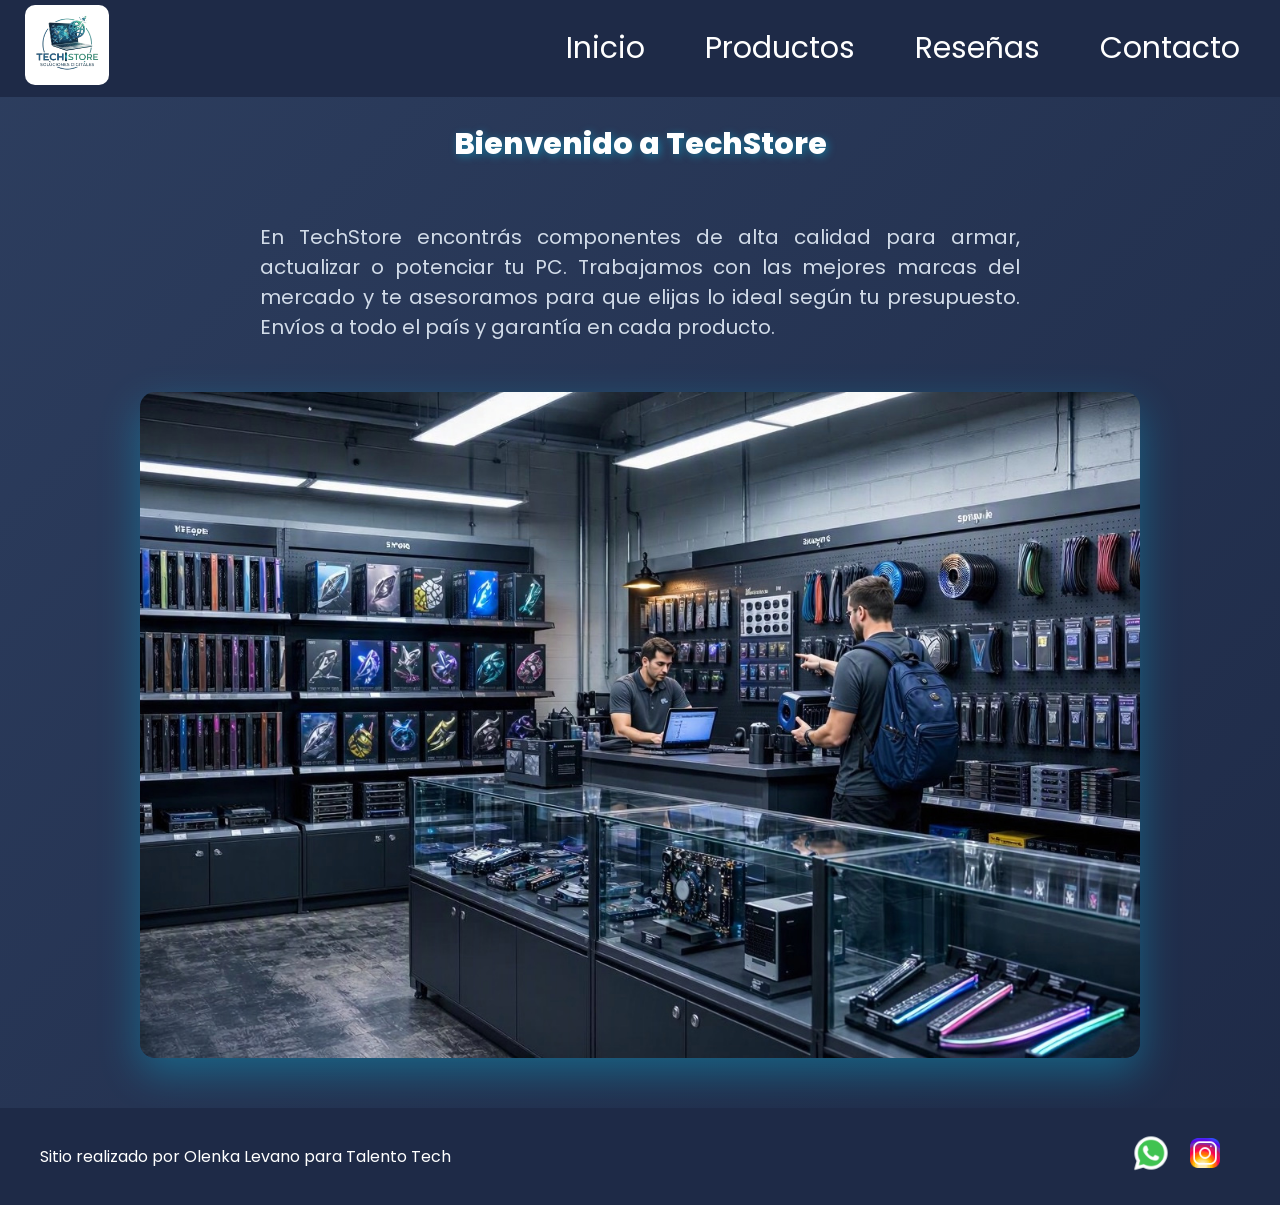
<file: index.html>
<!DOCTYPE html>
<html lang="es">

<head>
    <meta charset="UTF-8">
    <meta name="viewport" content="width=device-width, initial-scale=1.0">
    <link
        href="https://fonts.googleapis.com/css2?family=Poppins:ital,wght@0,100;0,400;0,600;0,700;0,800;1,100;1,400;1,600;1,700&display=swap"
        rel="stylesheet" />
    <link rel="stylesheet" href="./css/styles.css">
    <title>Inicio | TechStore - Componentes de PC</title>
</head>

<body>
    <header>
        <div class="div-logo">
            <a class="logo" href="./index.html">
                <img src="./img/logo.png" alt="Logo TechStore" />
            </a>
        </div>

        <nav class="header-nav">
            <ul>
                <li><a href="./index.html">Inicio</a></li>
                <li><a href="./pages/productos.html">Productos</a></li>
                <li><a href="./pages/resenas.html">Reseñas</a></li>
                <li><a href="./pages/contacto.html">Contacto</a></li>
            </ul>
        </nav>
    </header>

    <main>
        <section class="inicio">
            <h1>Bienvenido a TechStore</h1>
            <p class="parrafo">
                En TechStore encontrás componentes de alta calidad para armar,
                actualizar o potenciar tu PC. Trabajamos con las mejores marcas
                del mercado y te asesoramos para que elijas lo ideal según tu
                presupuesto. Envíos a todo el país y garantía en cada producto.
            </p>
            <img src="./img/banner.jpg" alt="Banner TechStore - Componentes de PC" class="hero-imagen" />
        </section>
    </main>

    <footer>
        <p>Sitio realizado por Olenka Levano para Talento Tech</p>
        <nav>
            <ul class="footer-list">
                <li>
                    <img src="./img/whatsapp.png" alt="logo whatsapp" />
                    <img src="./img/instagram.png" alt="logo instagram" />
                </li>
            </ul>
        </nav>
    </footer>
</body>

</html>
</file>
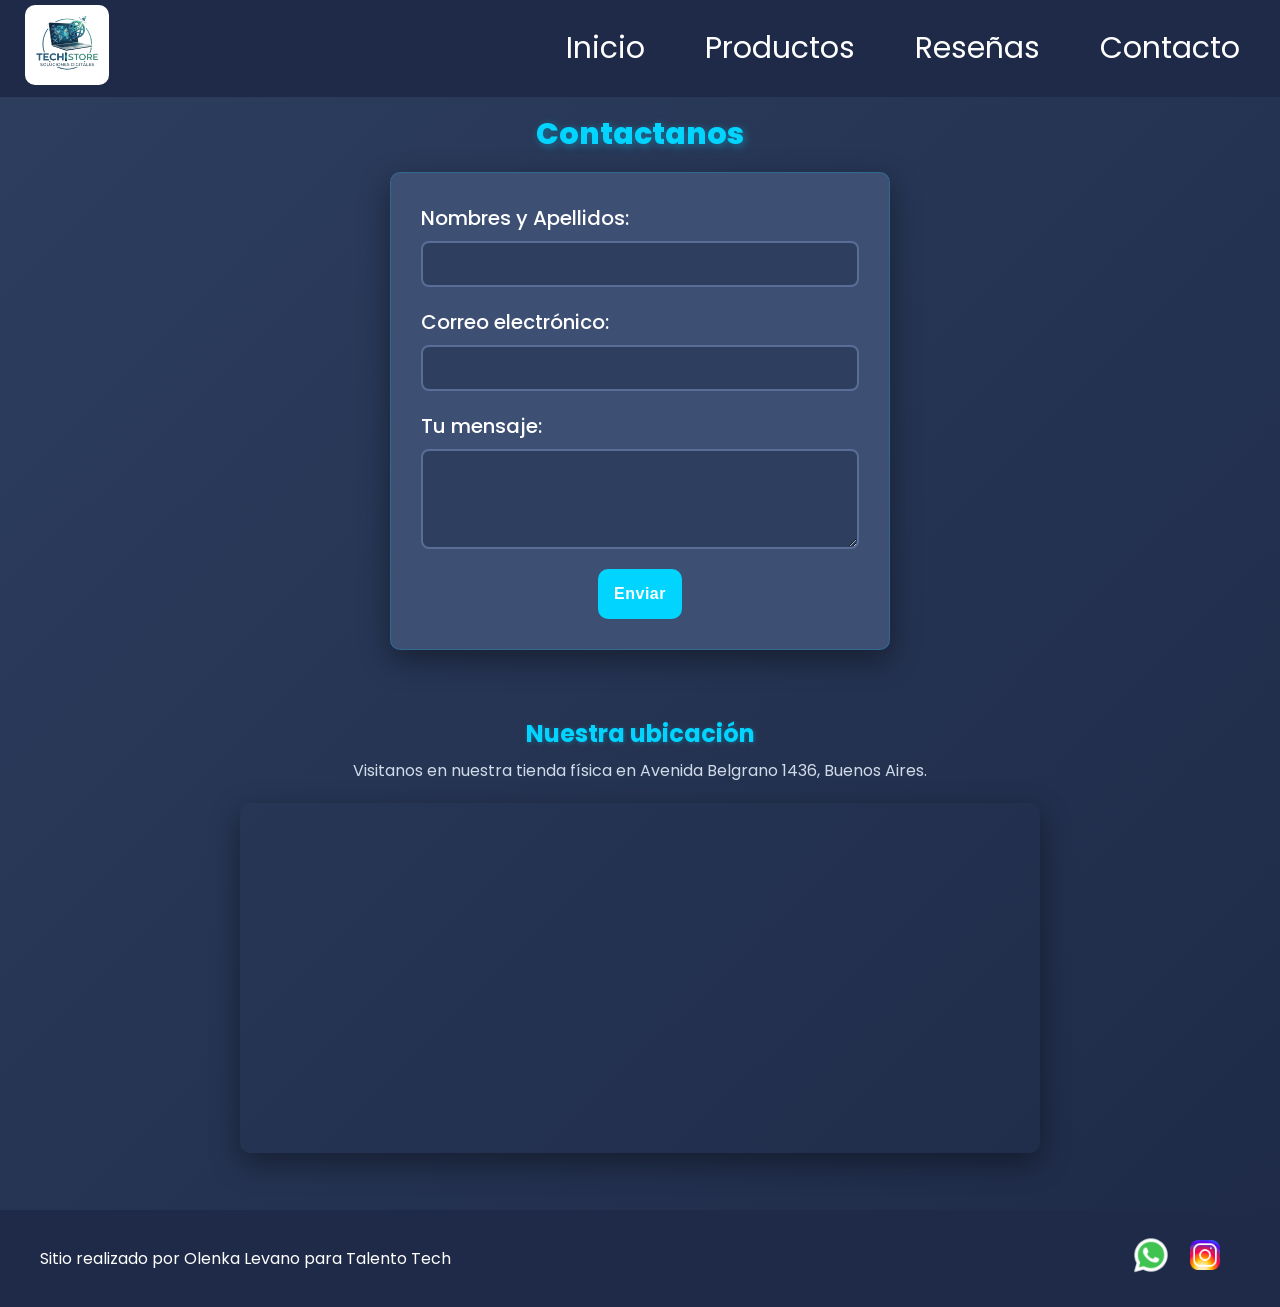
<file: pages/contacto.html>
<!DOCTYPE html>
<html lang="es">

<head>
    <meta charset="UTF-8">
    <meta name="viewport" content="width=device-width, initial-scale=1.0">
    <link
        href="https://fonts.googleapis.com/css2?family=Poppins:ital,wght@0,100;0,400;0,600;0,700;0,800;1,100;1,400;1,600;1,700&display=swap"
        rel="stylesheet" />
    <link rel="stylesheet" href="../css/styles.css">
    <title>Contacto | TechStore - Componentes de PC</title>
</head>

<body>
    <header>
        <div class="div-logo">
            <a class="logo" href="../index.html">
                <img src="../img/logo.png" alt="Logo TechStore" />
            </a>
        </div>

        <nav class="header-nav">
            <ul>
                <li><a href="../index.html">Inicio</a></li>
                <li><a href="./productos.html">Productos</a></li>
                <li><a href="./resenas.html">Reseñas</a></li>
                <li><a href="./contacto.html">Contacto</a></li>
            </ul>
        </nav>
    </header>

    <main>
        <section class="contacto">
            <h1 class="titulo-contacto text-secondary">Contactanos</h1>

            <form class="form-contacto" action="https://formspree.io/f/mvkzavne" method="POST" autocomplete="off">

                <div class="grupo-input">
                    <label for="nombre">Nombres y Apellidos:</label>
                    <input id="nombre" type="text" name="nombre" autocomplete="off" />
                </div>

                <div class="grupo-input">
                    <label for="email">Correo electrónico:</label>
                    <input id="email" type="email" name="email" autocomplete="off" />
                </div>

                <div class="grupo-input">
                    <label for="mensaje">Tu mensaje:</label>
                    <textarea id="mensaje" name="mensaje" autocomplete="off"></textarea>
                </div>

                <button class="btn bg-secondary text-dark" type="submit">Enviar</button>
            </form>
        </section>

        <section class="mapa">
            <h2 class="text-secondary">Nuestra ubicación</h2>
            <p class="parrafo-mapa">
                Visitanos en nuestra tienda física en Avenida Belgrano 1436, Buenos Aires.
            </p>
            <iframe
                src="https://maps.google.com/maps?q=Avenida%20Belgrano%201436%2C%20Buenos%20Aires&t=&z=16&ie=UTF8&iwloc=&output=embed"
                allowfullscreen=""
                loading="lazy"
                title="Ubicación de TechStore en Avenida Belgrano 1436">
            </iframe>
        </section>
    </main>

    <footer>
        <p>Sitio realizado por Olenka Levano para Talento Tech</p>
        <nav>
            <ul class="footer-list">
                <li>
                    <img src="../img/whatsapp.png" alt="logo whatsapp" />
                    <img src="../img/instagram.png" alt="logo instagram" />
                </li>
            </ul>
        </nav>
    </footer>
</body>

</html>
</file>
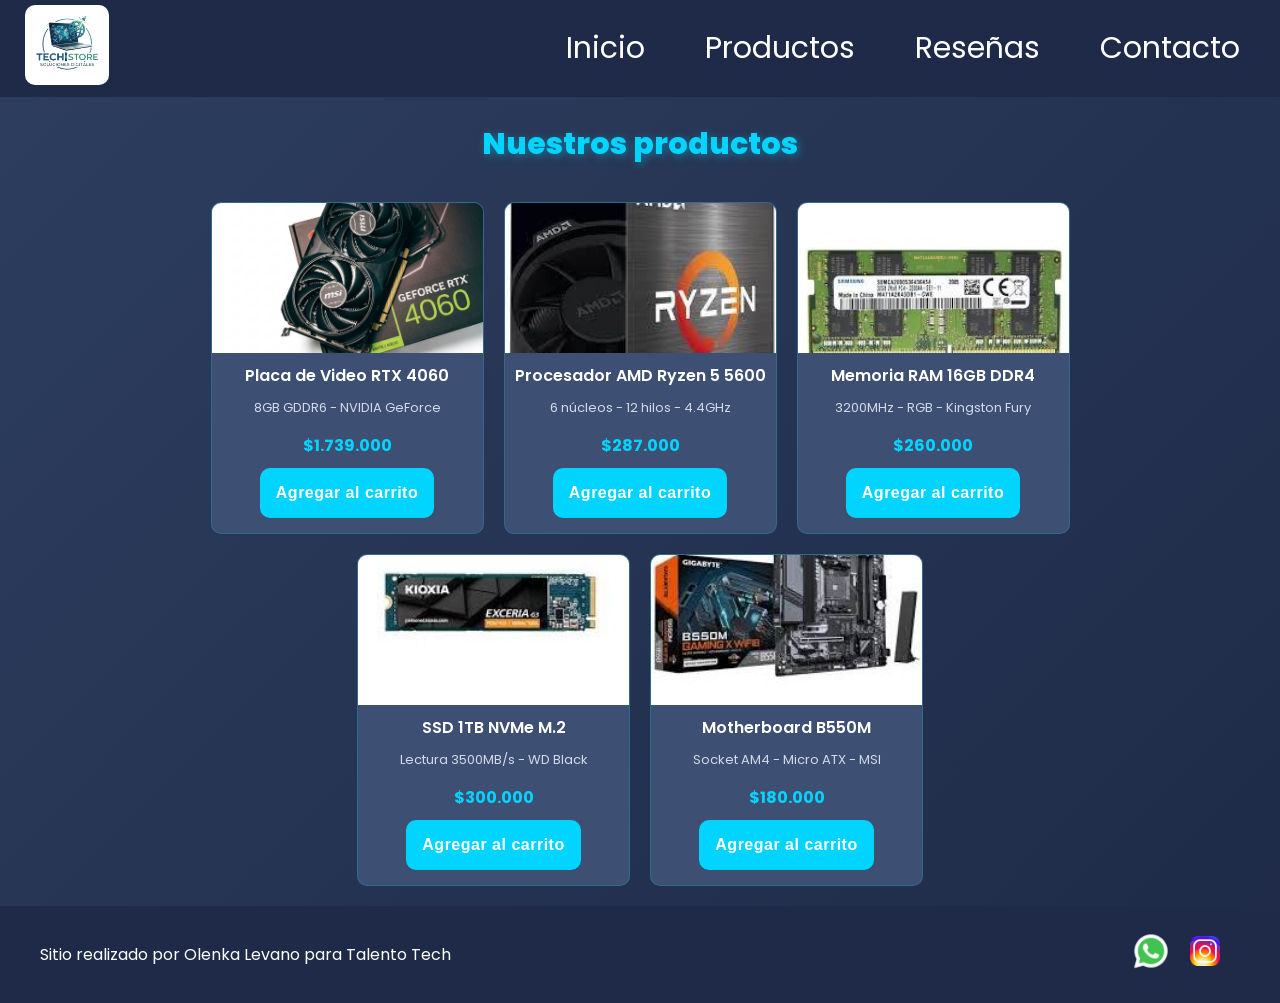
<file: pages/productos.html>
<!DOCTYPE html>
<html lang="es">

<head>
    <meta charset="UTF-8">
    <meta name="viewport" content="width=device-width, initial-scale=1.0">
    <link
        href="https://fonts.googleapis.com/css2?family=Poppins:ital,wght@0,100;0,400;0,600;0,700;0,800;1,100;1,400;1,600;1,700&display=swap"
        rel="stylesheet" />
    <link rel="stylesheet" href="../css/styles.css">
    <title>Productos | TechStore - Componentes de PC</title>
</head>

<body>
    <header>
        <div class="div-logo">
            <a class="logo" href="../index.html">
                <img src="../img/logo.png" alt="Logo TechStore" />
            </a>
        </div>

        <nav class="header-nav">
            <ul>
                <li><a href="../index.html">Inicio</a></li>
                <li><a href="./productos.html">Productos</a></li>
                <li><a href="./resenas.html">Reseñas</a></li>
                <li><a href="./contacto.html">Contacto</a></li>
            </ul>
        </nav>
    </header>

    <main>
        <section id="productos">
            <h1 class="titulo-productos text-secondary">Nuestros productos</h1>
            <div class="contenedor-tarjetas">

                <article class="card text-dark">
                    <img src="../img/1-placa-video.jpg" alt="Placa de video RTX 4060" />
                    <h3>Placa de Video RTX 4060</h3>
                    <p>8GB GDDR6 - NVIDIA GeForce</p>
                    <p>$1.739.000</p>
                    <button class="btn bg-secondary text-dark">Agregar al carrito</button>
                </article>

                <article class="card text-dark">
                    <img src="../img/2-procesador.jpg" alt="Procesador AMD Ryzen 5" />
                    <h3>Procesador AMD Ryzen 5 5600</h3>
                    <p>6 núcleos - 12 hilos - 4.4GHz</p>
                    <p>$287.000</p>
                    <button class="btn bg-secondary text-dark">Agregar al carrito</button>
                </article>

                <article class="card text-dark">
                    <img src="../img/3-memoria-ram.jpg" alt="Memoria RAM 16GB DDR4" />
                    <h3>Memoria RAM 16GB DDR4</h3>
                    <p>3200MHz - RGB - Kingston Fury</p>
                    <p>$260.000</p>
                    <button class="btn bg-secondary text-dark">Agregar al carrito</button>
                </article>

                <article class="card text-dark">
                    <img src="../img/4-almacenamiento.jpg" alt="SSD 1TB NVMe" />
                    <h3>SSD 1TB NVMe M.2</h3>
                    <p>Lectura 3500MB/s - WD Black</p>
                    <p>$300.000</p>
                    <button class="btn bg-secondary text-dark">Agregar al carrito</button>
                </article>

                <article class="card text-dark">
                    <img src="../img/5-placa-base.jpg" alt="Motherboard B550M" />
                    <h3>Motherboard B550M</h3>
                    <p>Socket AM4 - Micro ATX - MSI</p>
                    <p>$180.000</p>
                    <button class="btn bg-secondary text-dark">Agregar al carrito</button>
                </article>

            </div>
        </section>
    </main>

    <footer>
        <p>Sitio realizado por Olenka Levano para Talento Tech</p>
        <nav>
            <ul class="footer-list">
                <li>
                    <img src="../img/whatsapp.png" alt="logo whatsapp" />
                    <img src="../img/instagram.png" alt="logo instagram" />
                </li>
            </ul>
        </nav>
    </footer>
</body>

</html>
</file>
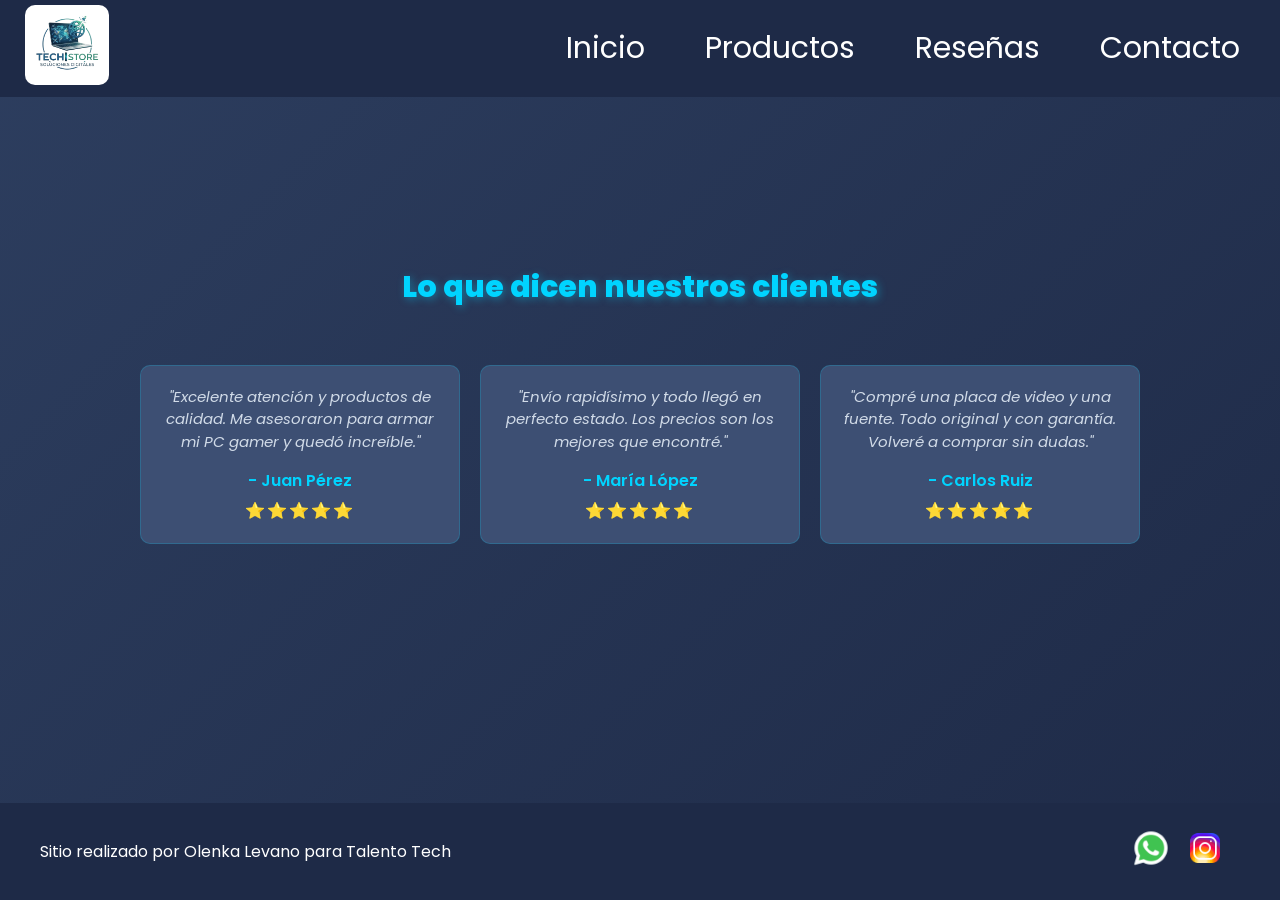
<file: pages/resenas.html>
<!DOCTYPE html>
<html lang="es">

<head>
    <meta charset="UTF-8">
    <meta name="viewport" content="width=device-width, initial-scale=1.0">
    <link
        href="https://fonts.googleapis.com/css2?family=Poppins:ital,wght@0,100;0,400;0,600;0,700;0,800;1,100;1,400;1,600;1,700&display=swap"
        rel="stylesheet" />
    <link rel="stylesheet" href="../css/styles.css">
    <title>Reseñas | TechStore - Componentes de PC</title>
</head>

<body>
    <header>
        <div class="div-logo">
            <a class="logo" href="../index.html">
                <img src="../img/logo.png" alt="Logo TechStore" />
            </a>
        </div>

        <nav class="header-nav">
            <ul>
                <li><a href="../index.html">Inicio</a></li>
                <li><a href="./productos.html">Productos</a></li>
                <li><a href="./resenas.html">Reseñas</a></li>
                <li><a href="./contacto.html">Contacto</a></li>
            </ul>
        </nav>
    </header>

    <main>
        <section id="resenas">
            <h1 class="titulo-resenas text-secondary">Lo que dicen nuestros clientes</h1>
            <div class="contenedor-resenas">

                <article class="resena">
                    <p class="comentario">
                        "Excelente atención y productos de calidad. Me asesoraron
                        para armar mi PC gamer y quedó increíble."
                    </p>
                    <h4>- Juan Pérez</h4>
                    <p class="estrellas">⭐⭐⭐⭐⭐</p>
                </article>

                <article class="resena">
                    <p class="comentario">
                        "Envío rapidísimo y todo llegó en perfecto estado.
                        Los precios son los mejores que encontré."
                    </p>
                    <h4>- María López</h4>
                    <p class="estrellas">⭐⭐⭐⭐⭐</p>
                </article>

                <article class="resena">
                    <p class="comentario">
                        "Compré una placa de video y una fuente. Todo original
                        y con garantía. Volveré a comprar sin dudas."
                    </p>
                    <h4>- Carlos Ruiz</h4>
                    <p class="estrellas">⭐⭐⭐⭐⭐</p>
                </article>

            </div>
        </section>
    </main>

    <footer>
        <p>Sitio realizado por Olenka Levano para Talento Tech</p>
        <nav>
            <ul class="footer-list">
                <li>
                    <img src="../img/whatsapp.png" alt="logo whatsapp" />
                    <img src="../img/instagram.png" alt="logo instagram" />
                </li>
            </ul>
        </nav>
    </footer>
</body>

</html>
</file>
<file: css/styles.css>
* {
    margin: 0;
    padding: 0;
    box-sizing: border-box;
}

html {
    font-size: 62.5%;
}

body {
    font-family: "Poppins", sans-serif;
    font-size: 1.6rem;
    background: linear-gradient(135deg, #2d3e5f 0%, #1e2a47 100%);
    color: #ffffff;

    display: flex;
    flex-direction: column;
    min-height: 100vh;
}

main {
    width: 80%;
    margin: auto;
    padding-bottom: 2rem;

    flex: 1;

    display: flex;
    flex-direction: column;
    align-items: center;
}

h1 {
    color: #ffffff;
    font-size: 3rem;
    font-weight: 800;
    line-height: 1.15;
    margin: 3rem 0;
    text-shadow: 2px 2px 8px rgba(0, 212, 255, 0.4);
}

h2 {
    color: #ffffff;
    font-size: 2.4rem;
    font-weight: 700;
    line-height: 1.2;
    text-align: center;
    margin: 3rem 0;
    text-shadow: 1px 1px 4px rgba(0, 212, 255, 0.3);
}

/*  BOTÓN: letra azul oscura sobre cian */
.btn {
    border: none;
    font-size: 1.6rem;
    font-weight: 800;
    padding: 1.6rem;
    border-radius: 1rem;
    cursor: pointer;
    background-color: #00d4ff;
    color: #0a2540;
    letter-spacing: 0.5px;
    transition: background-color 0.3s ease, transform 0.2s ease, box-shadow 0.3s ease;
}

.btn:hover {
    background-color: #33ddff;
    transform: scale(1.05);
    box-shadow: 0 8px 20px rgba(0, 212, 255, 0.5);
}

.btn:active {
    transform: scale(0.98);
}

header,
footer {
    background: #1e2a47;
    color: #ffffff;
    width: 100%;

    display: flex;
    justify-content: space-between;
    align-items: center;
}

footer {
    padding: 1rem 4rem;
}

.div-logo {
    margin-left: 2rem;
    font-weight: bold;
}

/*  LOGO Y LINKS DEL MENÚ */
.logo,
.header-nav a {
    text-decoration: none;
    font-size: 3rem;
    color: inherit;
    display: inline-block;
    padding: 2rem;
    transition: color 0.3s ease, transform 0.3s ease;
}

.logo:hover,
.header-nav a:hover {
    color: #00d4ff;
    transform: scale(1.05);
}

/*  LOGO CON FONDO BLANCO PARA RESALTAR */
.logo {
    padding: 0.5rem;
}

.logo img {
    height: 8rem;
    width: auto;
    max-width: 18rem;
    object-fit: contain;
    display: block;
    background-color: #ffffff;
    padding: 0.8rem;
    border-radius: 1rem;
    transition: transform 0.3s ease, box-shadow 0.3s ease;
}

.logo:hover img {
    transform: scale(1.05);
    box-shadow: 0 4px 15px rgba(0, 212, 255, 0.5);
}

.header-nav {
    margin-right: 2rem;
}

.header-nav ul,
footer .footer-list {
    list-style: none;
    display: flex;
    gap: 2rem;
}

.footer-list li {
    padding: 1rem;
}

.footer-list img {
    width: 5rem;
    padding: 0.5rem;
    transition: transform 0.3s ease;
}

.footer-list img:hover {
    transform: scale(1.2);
}

/* ---------------------------------- COLORES ---------------------------------- */

.bg-primary {
    background-color: #2d3e5f;
}

.bg-secondary {
    background-color: #00d4ff;
}

.text-light {
    color: #ffffff;
}

.text-dark {
    color: #ffffff;
}

.text-secondary {
    color: #00d4ff;
}

/* --------------------------------- HOME --------------------------------- */

.inicio {
    display: flex;
    justify-content: center;
    align-items: center;
    flex-wrap: wrap;
}

.inicio h1 {
    width: 100%;
    text-align: center;
}

.parrafo {
    width: 80%;
    text-align: justify;
    font-size: 2rem;
    padding: 3rem;
    color: #d1dbe8;
}

/* 🎯 IMAGEN BANNER (HERO) */
.hero-imagen {
    width: 100%;
    max-width: 100rem;
    height: auto;
    margin: 2rem 0 3rem 0;
    border-radius: 1.5rem;
    box-shadow: 0 15px 40px rgba(0, 212, 255, 0.3);
    transition: transform 0.3s ease, box-shadow 0.3s ease;
}

.hero-imagen:hover {
    transform: scale(1.02);
    box-shadow: 0 20px 50px rgba(0, 212, 255, 0.5);
}

/* --------------------------------- PRODUCTOS --------------------------------- */

.titulo-productos {
    margin: 3rem 0 4rem 0;
    text-align: center;
    width: 100%;
}

/* 🎯 GRID MÁS COMPACTO */
.contenedor-tarjetas {
    display: grid;
    grid-template-columns: repeat(6, 1fr);
    gap: 2rem;
    width: 100%;
    max-width: 100rem;
    margin: 0 auto;
    justify-content: center;
}

/* 🎯 CARD MÁS CHICA */
.card {
    grid-column: span 2;
    background-color: #3d4f73;
    width: 100%;
    border-radius: 1rem;
    overflow: hidden;

    display: flex;
    flex-direction: column;
    align-items: center;
    gap: 1rem;
    padding-bottom: 1.5rem;

    transition: transform 0.3s ease, box-shadow 0.3s ease, border-color 0.3s ease;
    border: 1px solid rgba(0, 212, 255, 0.2);
}

.card:hover {
    transform: translateY(-10px);
    box-shadow: 0 20px 40px rgba(0, 212, 255, 0.3);
    border-color: #00d4ff;
}

/*  LAS 2 ÚLTIMAS CENTRADAS */
.card:nth-child(4) {
    grid-column: 2 / 4;
}

.card:nth-child(5) {
    grid-column: 4 / 6;
}

/*  TÍTULO DEL PRODUCTO */
.card h3 {
    color: #ffffff;
    font-size: 1.6rem;
    font-weight: 600;
    text-align: center;
    padding: 0 1rem;
}

/*  DESCRIPCIÓN */
.card p {
    color: #d1dbe8;
    font-size: 1.3rem;
    text-align: center;
    padding: 0 1rem;
}

/*  PRECIO DESTACADO */
.card p:nth-of-type(2) {
    color: #00d4ff;
    font-size: 1.6rem;
    font-weight: 700;
    margin-top: 0.5rem;
}

/*  IMAGEN MÁS CHICA */
.card img {
    width: 100%;
    height: 15rem;
    object-fit: cover;
    object-position: center;
    background-color: #2d3e5f;
    transition: transform 0.5s ease;
}

.card:hover img {
    transform: scale(1.1);
}

/* --------------------------------- RESEÑAS --------------------------------- */

/*  SECCIÓN RESEÑAS CENTRADA */
#resenas {
    width: 100%;
    display: flex;
    flex-direction: column;
    align-items: center;
    justify-content: center;
    min-height: 70vh;
    padding-top: 4rem;
    padding-bottom: 4rem;
}

.titulo-resenas {
    margin: 2rem 0 3rem 0;
    text-align: center;
}

.contenedor-resenas {
    display: grid;
    grid-template-columns: repeat(3, 1fr);
    gap: 2rem;
    width: 100%;
    max-width: 100rem;
    margin: 3rem auto;
}

.resena {
    background-color: #3d4f73;
    padding: 2rem;
    border-radius: 1rem;
    border: 1px solid rgba(0, 212, 255, 0.2);
    text-align: center;
    transition: transform 0.3s ease, border-color 0.3s ease, box-shadow 0.3s ease;
}

.resena:hover {
    transform: translateY(-5px);
    border-color: #00d4ff;
    box-shadow: 0 10px 30px rgba(0, 212, 255, 0.2);
}

.resena .comentario {
    color: #d1dbe8;
    font-style: italic;
    font-size: 1.5rem;
    margin-bottom: 1.5rem;
    line-height: 1.5;
}

.resena h4 {
    color: #00d4ff;
    font-weight: 600;
    font-size: 1.6rem;
    margin-bottom: 0.5rem;
}

.resena .estrellas {
    color: #f2c66d;
    font-size: 1.6rem;
    letter-spacing: 0.2rem;
}

/* -------------------------------- CONTACTO -------------------------------- */

.contacto {
    width: 100%;
    display: flex;
    flex-direction: column;
    align-items: center;
}

.titulo-contacto {
    margin: 2rem 0;
}

.form-contacto {
    background-color: #3d4f73;
    color: #ffffff;

    width: 100%;
    max-width: 50rem;

    font-size: 2rem;
    padding: 3rem;
    border-radius: 1rem;

    box-shadow: 0 10px 30px rgba(0, 0, 0, 0.4);
    border: 1px solid rgba(0, 212, 255, 0.2);

    transition: box-shadow 0.3s ease, border-color 0.3s ease;
}

.form-contacto:hover {
    box-shadow: 0 15px 40px rgba(0, 212, 255, 0.3);
    border-color: #00d4ff;
}

.grupo-input {
    display: flex;
    flex-direction: column;
    gap: 0.8rem;
    margin-bottom: 2rem;
}

.grupo-input label {
    color: #ffffff;
    font-weight: 500;
}

.grupo-input input,
.grupo-input textarea {
    width: 100%;
    padding: 1.2rem;
    font-size: 1.6rem;

    color: #ffffff;
    background-color: #2d3e5f;

    border: 2px solid #5a6d94;
    border-radius: 0.8rem;

    outline: none;
    transition: border-color 0.3s ease, box-shadow 0.3s ease;
}

.grupo-input input::placeholder,
.grupo-input textarea::placeholder {
    color: #a8b5cc;
}

.grupo-input input:focus,
.grupo-input textarea:focus {
    border-color: #00d4ff;
    box-shadow: 0 0 0 3px rgba(0, 212, 255, 0.3);
}

.grupo-input textarea {
    min-height: 10rem;
    resize: vertical;
}

.form-contacto .btn {
    display: block;
    margin: 2rem auto 0;
}

/* -------------------------------- MAPA -------------------------------- */

.mapa {
    width: 100%;
    max-width: 80rem;
    margin-top: 4rem;
    margin-bottom: 3rem;
    text-align: center;
}

.mapa h2 {
    margin-bottom: 1rem;
}

.parrafo-mapa {
    color: #d1dbe8;
    font-size: 1.6rem;
    margin-bottom: 2rem;
}

.mapa iframe {
    width: 100%;
    height: 35rem;
    border: none;
    border-radius: 1rem;
    box-shadow: 0 10px 30px rgba(0, 0, 0, 0.4);
    transition: box-shadow 0.3s ease;
}

.mapa iframe:hover {
    box-shadow: 0 15px 40px rgba(0, 212, 255, 0.3);
}

/* ------------------------MEDIA QUERIES------------------------*/

/* Tablet (hasta 1024px) → 2 columnas */
@media (max-width: 1024px) {
    .contenedor-tarjetas {
        grid-template-columns: repeat(4, 1fr);
    }

    .card {
        grid-column: span 2;
    }

    .card:nth-child(4) {
        grid-column: span 2;
    }

    .card:nth-child(5) {
        grid-column: span 2;
    }

    .contenedor-resenas {
        grid-template-columns: repeat(2, 1fr);
    }
}

/* Celular (hasta 768px) → 1 columna */
@media (max-width: 768px) {
    main {
        width: 95%;
    }

    h1 {
        font-size: 2.4rem;
    }

    h2 {
        font-size: 2rem;
    }

    .logo,
    .header-nav a {
        font-size: 2rem;
        padding: 1rem;
    }

    .header-nav {
        margin-right: 0;
    }

    .contenedor-tarjetas {
        grid-template-columns: 1fr;
    }

    .card {
        grid-column: span 1;
    }

    .card:nth-child(4),
    .card:nth-child(5) {
        grid-column: span 1;
    }

    .contenedor-resenas {
        grid-template-columns: 1fr;
    }

    .parrafo {
        width: 100%;
        padding: 2rem;
        font-size: 1.6rem;
    }

    .hero-imagen {
        max-width: 100%;
        margin: 1rem 0 2rem 0;
        border-radius: 1rem;
    }

    .form-contacto {
        padding: 2rem;
        font-size: 1.6rem;
    }

    .mapa {
        margin-top: 3rem;
        margin-bottom: 2rem;
    }

    .mapa iframe {
        height: 25rem;
    }

    #resenas {
        min-height: auto;
        padding-top: 2rem;
        padding-bottom: 2rem;
    }
}

/* Celular chico (hasta 480px) */
@media (max-width: 480px) {
    h1 {
        font-size: 2rem;
    }

    .logo,
    .header-nav a {
        font-size: 1.6rem;
        padding: 0.8rem;
    }

    .logo img {
        height: 6rem;
        max-width: 14rem;
    }

    .footer-list img {
        width: 4rem;
    }
}
</file>
